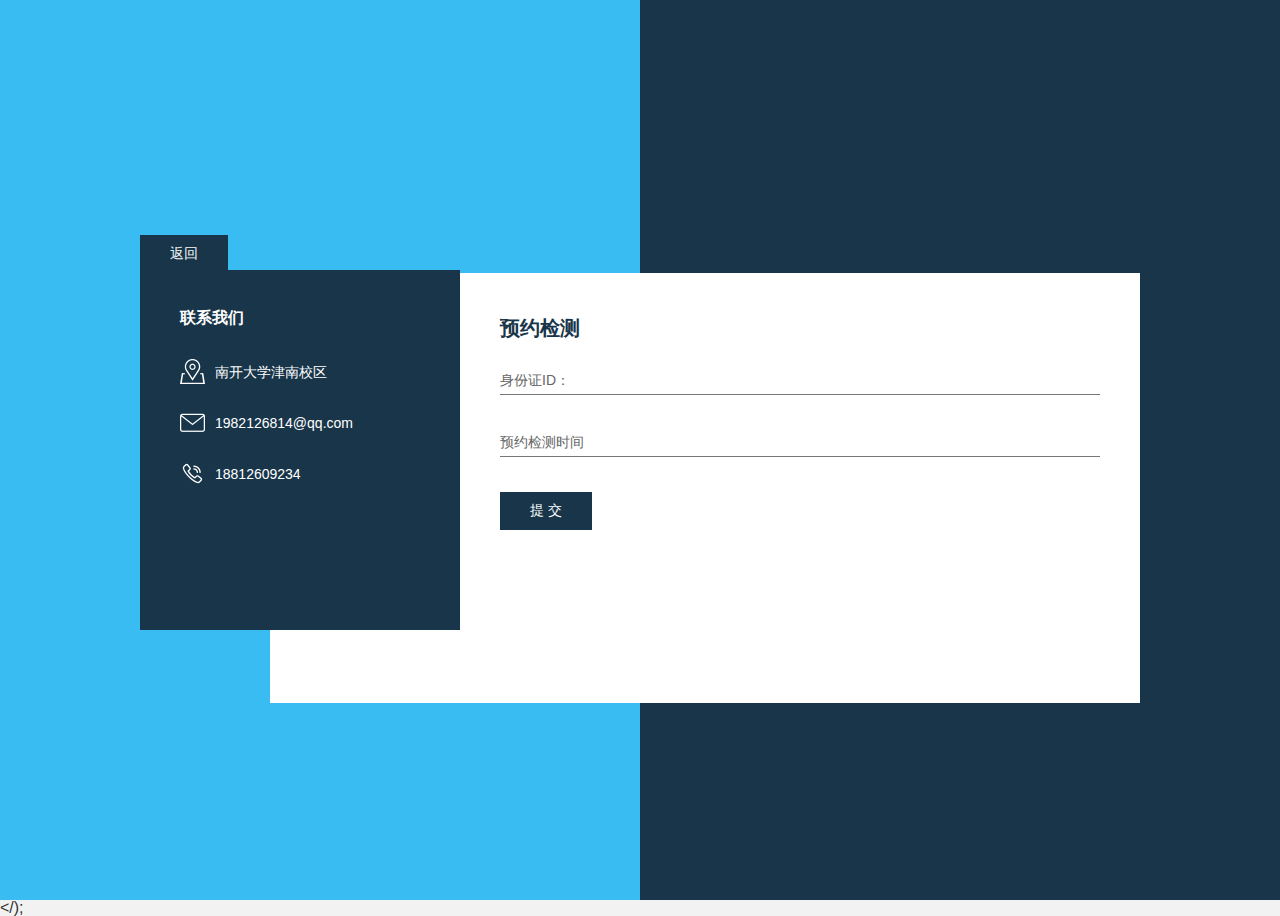
<file: date.html>
<!DOCTYPE html>
<html>

	<head>
		<meta charset='utf-8'>
		<meta http-equiv='x-ua-compatible' content='ie=edge'>
		<title>
			jquery留言表单样式 - www.dedemao.com
		</title>
		<meta name='description' content='Neat'>
		<meta name='viewport' content='width=device-width, initial-scale=1, shrink-to-fit=no' user-scalable='no'>
		<link rel='stylesheet' href='./css/style.css'>
		<link rel="stylesheet" type="text/css" href="css/date.css">
		<script src='./js/jquery.min.js'></script>
		<script src="js/jquery-1.10.2.js"></script>
		<script type="text/javascript" src="js/date.js"></script>
		<script type="text/javascript" src="js/iscroll_date.js"></script>
		
	</head>
<style>
@keyframes fadein{
    0%{opacity: 0;
         }
    100%{
        opacity: 1;

    }
}
@-webkit-keyframes fadein{
        0%{opacity: 0;
         }
    100%{
        opacity: 1;

    }
}
@-moz-keyframes fadein{
        0%{opacity: 0;
         }
    100%{
        opacity: 1;

    }
}
@-o-keyframes fadein{
        0%{opacity: 0;
         }
    100%{
        opacity: 1;

    }
}
@-ms-keyframes fadein{
        0%{opacity: 0;
         }
    100%{
        opacity: 1;

    }
}
body{
    animation:fadein 1s linear 1;
    -webkit-animation:fadein 1s linear 1;
    -moz-animation:fadein 1s linear 1;
    -o-animation:fadein 1s linear 1;
    -ms-animation:fadein 1s linear 1;
}
</style>
	<body>
		
		<div class='main-group'>
			<div class='box-group'>
							<a href="index.html"><button style="cursor: pointer;
	background: #18354a;
	color: #F7F7F7;
	border: 0;
	padding: 10px 30px;
	font-size: 14px">
				返回
			</button></a>
				<div class='left-group'>
		
					<h3 class='title'>
                        联系我们
                    </h3>
					<div class='icon-group'>
						<ul>
							<li>
								<img src='./imgs/address.png' class='icon' alt=''>
								<p>
									南开大学津南校区
								</p>
							</li>
							<li>
								<img src='./imgs/email.png' class='icon' alt=''>
								<p>
									1982126814@qq.com
								</p>
							</li>
							<li>
								<img src='./imgs/mobile.png' class='icon' alt=''>
								<p>
									18812609234
								</p>
							</li>
						</ul>
					</div>
				</div>
				<div class='right-group'>
			        
					<h4 class='title'>
                        预约检测
                    </h4>
					<form action='index.html' class='form'>

						<div class='form-group'>
							<div class='input-group w100'>
								<input type='text' name='identification' required=""><span>身份证ID：</span>
							</div>
						    <div class='input-group w100'>
								<div id="datePlugin"></div>
								<input type="text" id="dateinput" required=""/><span>预约检测时间</span>
								<script>
									$(function() {

										$('#dateinput').date();
									});
								</script>
								<div id="datePlugin"></div>
							</div>
							<div class='input-group w50'>
								<button type='submit'>提 交</button>
							</div>
						</div>
						
						
					</form>
				    		
				</div>
			</div>
		</div>&lt;/);
	</body>

</html>
</file>
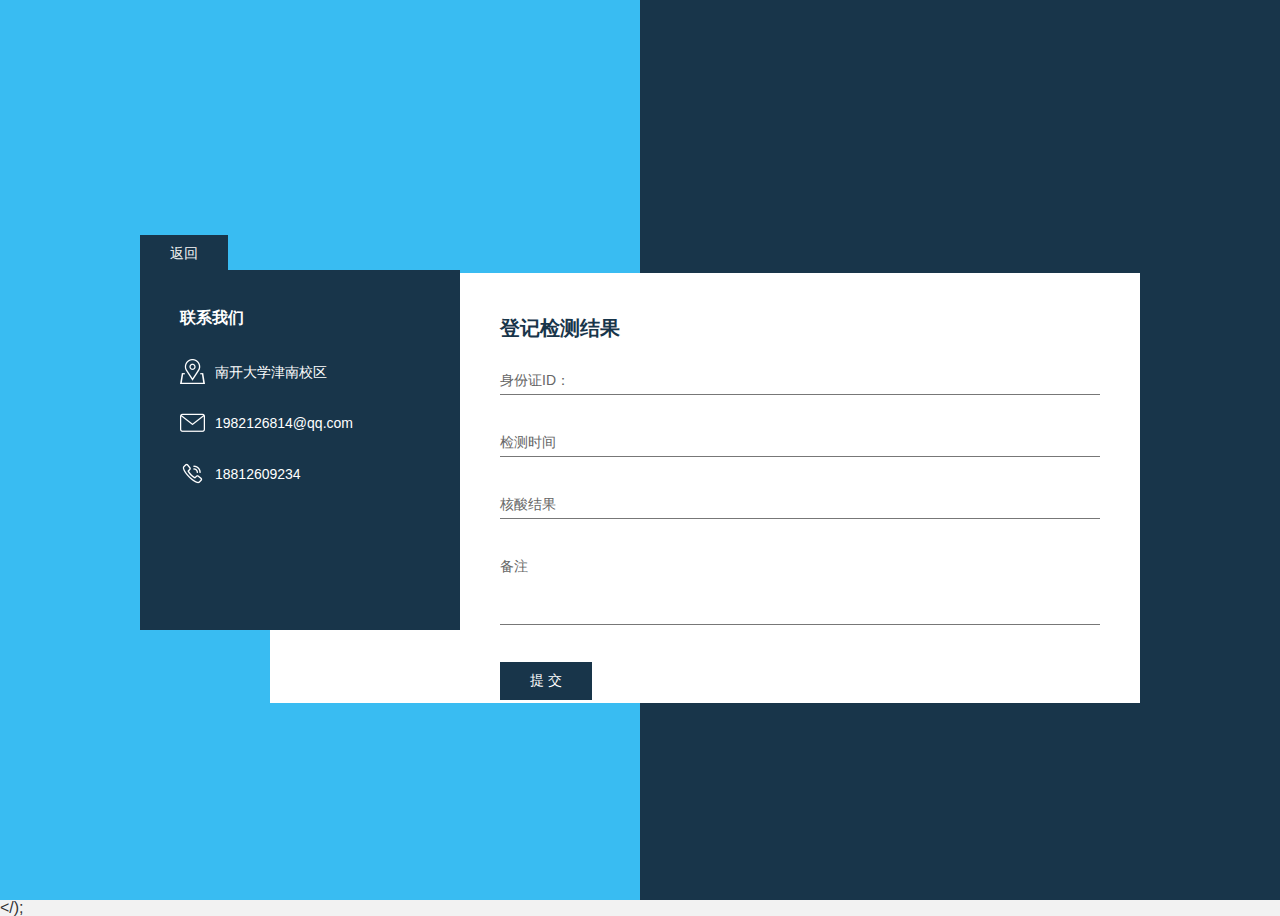
<file: list.html>
<!DOCTYPE html>
<html>

	<head>
		<meta charset='utf-8'>
		<meta http-equiv='x-ua-compatible' content='ie=edge'>
		<title>
			jquery留言表单样式 - www.dedemao.com
		</title>
		<meta name='description' content='Neat'>
		<meta name='viewport' content='width=device-width, initial-scale=1, shrink-to-fit=no' user-scalable='no'>
		<link rel='stylesheet' href='./css/style.css'>
		<link rel="stylesheet" type="text/css" href="css/date.css">
		<script src='./js/jquery.min.js'></script>
		<script src="js/jquery-1.10.2.js"></script>
		<script type="text/javascript" src="js/date.js"></script>
		<script type="text/javascript" src="js/iscroll_date.js"></script>
		
	</head>
<style>
@keyframes fadein{
    0%{opacity: 0;
         }
    100%{
        opacity: 1;

    }
}
@-webkit-keyframes fadein{
        0%{opacity: 0;
         }
    100%{
        opacity: 1;

    }
}
@-moz-keyframes fadein{
        0%{opacity: 0;
         }
    100%{
        opacity: 1;

    }
}
@-o-keyframes fadein{
        0%{opacity: 0;
         }
    100%{
        opacity: 1;

    }
}
@-ms-keyframes fadein{
        0%{opacity: 0;
         }
    100%{
        opacity: 1;

    }
}
body{
    animation:fadein 1s linear 1;
    -webkit-animation:fadein 1s linear 1;
    -moz-animation:fadein 1s linear 1;
    -o-animation:fadein 1s linear 1;
    -ms-animation:fadein 1s linear 1;
}
</style>
	<body>
		
		<div class='main-group'>
			<div class='box-group'>
							<a href="index.html"><button style="cursor: pointer;
	background: #18354a;
	color: #F7F7F7;
	border: 0;
	padding: 10px 30px;
	font-size: 14px">
				返回
			</button></a>
				<div class='left-group'>
		
					<h3 class='title'>
                        联系我们
                    </h3>
					<div class='icon-group'>
						<ul>
							<li>
								<img src='./imgs/address.png' class='icon' alt=''>
								<p>
									南开大学津南校区
								</p>
							</li>
							<li>
								<img src='./imgs/email.png' class='icon' alt=''>
								<p>
									1982126814@qq.com
								</p>
							</li>
							<li>
								<img src='./imgs/mobile.png' class='icon' alt=''>
								<p>
									18812609234
								</p>
							</li>
						</ul>
					</div>
				</div>
				<div class='right-group'>
			        
					<h4 class='title'>
                        登记检测结果
                    </h4>
					<form action='index.html' class='form'>

						<div class='form-group'>
							<div class='input-group w100'>
								<input type='text' name='identification' required=""><span>身份证ID：</span>
							</div>
							<div class='input-group w100'>
								<div id="datePlugin"></div>
								<input type="text" id="dateinput" required=""/><span>检测时间</span>
								<script>
									$(function() {

										$('#dateinput').date();
									});
								</script>
								<div id="datePlugin"></div>
							</div>
							<div class='input-group w100'>
								<input type='text' name='result' required=""><span>核酸结果</span>
							</div>
							<div class='input-group w100'>
								<textarea name='extra' required=""></textarea><span>备注</span>
							</div>
							<div class='input-group w50'>
								<button type='submit'>提 交</button>
							</div>
						</div>
						
						
					</form>
				    		
				</div>
			</div>
		</div>&lt;/);
	</body>

</html>
</file>
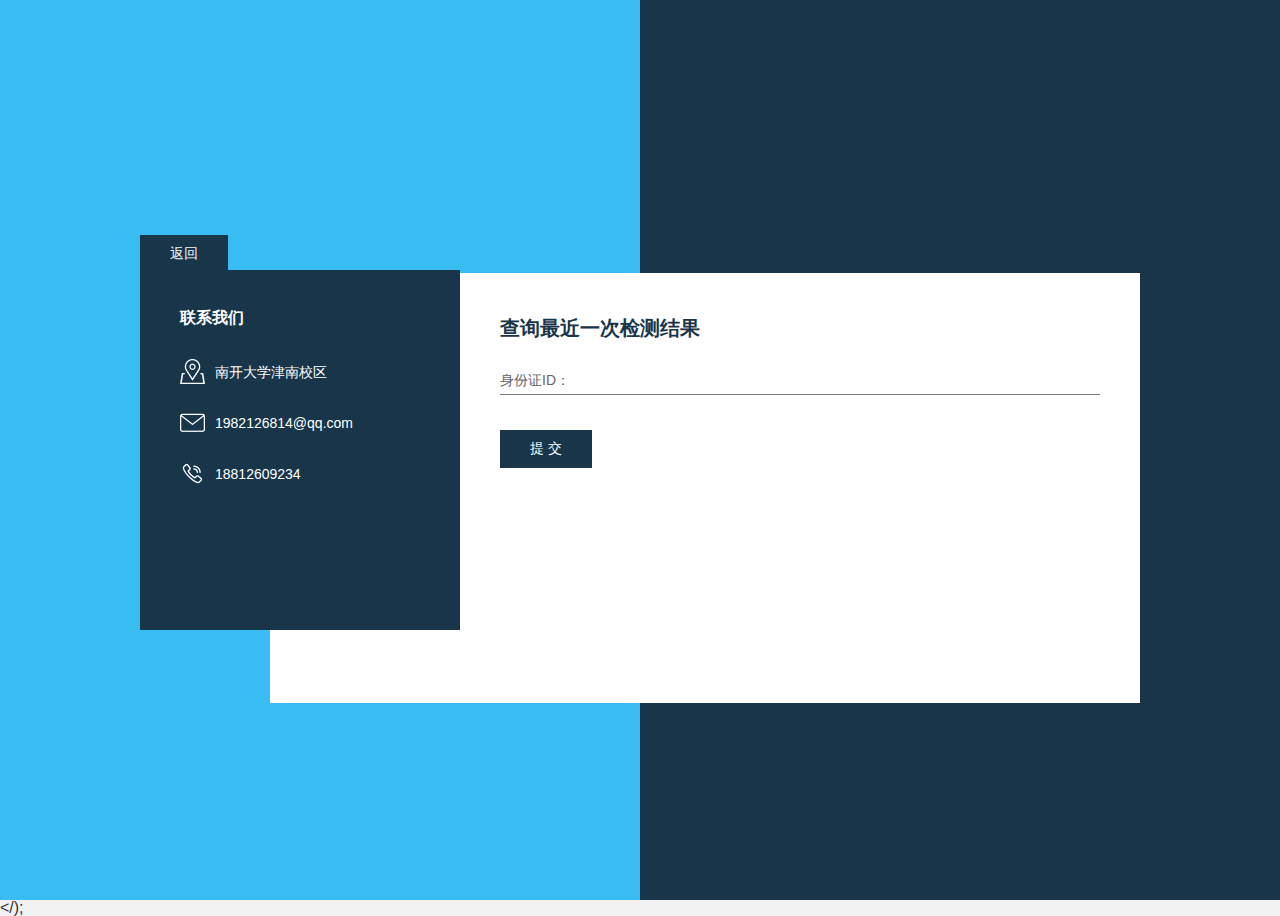
<file: search.html>
<!DOCTYPE html>
<html>

	<head>
		<meta charset='utf-8'>
		<meta http-equiv='x-ua-compatible' content='ie=edge'>
		<title>
			jquery留言表单样式 - www.dedemao.com
		</title>
		<meta name='description' content='Neat'>
		<meta name='viewport' content='width=device-width, initial-scale=1, shrink-to-fit=no' user-scalable='no'>
		<link rel='stylesheet' href='./css/style.css'>
		<link rel="stylesheet" type="text/css" href="css/date.css">
		<script src='./js/jquery.min.js'></script>
		<script src="js/jquery-1.10.2.js"></script>
		<script type="text/javascript" src="js/date.js"></script>
		<script type="text/javascript" src="js/iscroll_date.js"></script>
		
	</head>
<style>
@keyframes fadein{
    0%{opacity: 0;
         }
    100%{
        opacity: 1;

    }
}
@-webkit-keyframes fadein{
        0%{opacity: 0;
         }
    100%{
        opacity: 1;

    }
}
@-moz-keyframes fadein{
        0%{opacity: 0;
         }
    100%{
        opacity: 1;

    }
}
@-o-keyframes fadein{
        0%{opacity: 0;
         }
    100%{
        opacity: 1;

    }
}
@-ms-keyframes fadein{
        0%{opacity: 0;
         }
    100%{
        opacity: 1;

    }
}
body{
    animation:fadein 1s linear 1;
    -webkit-animation:fadein 1s linear 1;
    -moz-animation:fadein 1s linear 1;
    -o-animation:fadein 1s linear 1;
    -ms-animation:fadein 1s linear 1;
}
</style>
	<body>
		
		<div class='main-group'>
			<div class='box-group'>
							<a href="index.html"><button style="cursor: pointer;
	background: #18354a;
	color: #F7F7F7;
	border: 0;
	padding: 10px 30px;
	font-size: 14px">
				返回
			</button></a>
				<div class='left-group'>
		
					<h3 class='title'>
                        联系我们
                    </h3>
					<div class='icon-group'>
						<ul>
							<li>
								<img src='./imgs/address.png' class='icon' alt=''>
								<p>
									南开大学津南校区
								</p>
							</li>
							<li>
								<img src='./imgs/email.png' class='icon' alt=''>
								<p>
									1982126814@qq.com
								</p>
							</li>
							<li>
								<img src='./imgs/mobile.png' class='icon' alt=''>
								<p>
									18812609234
								</p>
							</li>
						</ul>
					</div>
				</div>
				<div class='right-group'>
			        
					<h4 class='title'>
                        查询最近一次检测结果
                    </h4>
					<form action='index.html' class='form'>

						<div class='form-group'>
							<div class='input-group w100'>
								<input type='text' name='identification' required=""><span>身份证ID：</span>
							</div>
						
							<div class='input-group w50'>
								<button type='submit'>提 交</button>
							</div>
						</div>
						
						
					</form>
				    		
				</div>
			</div>
		</div>&lt;/);
	</body>

</html>
</file>
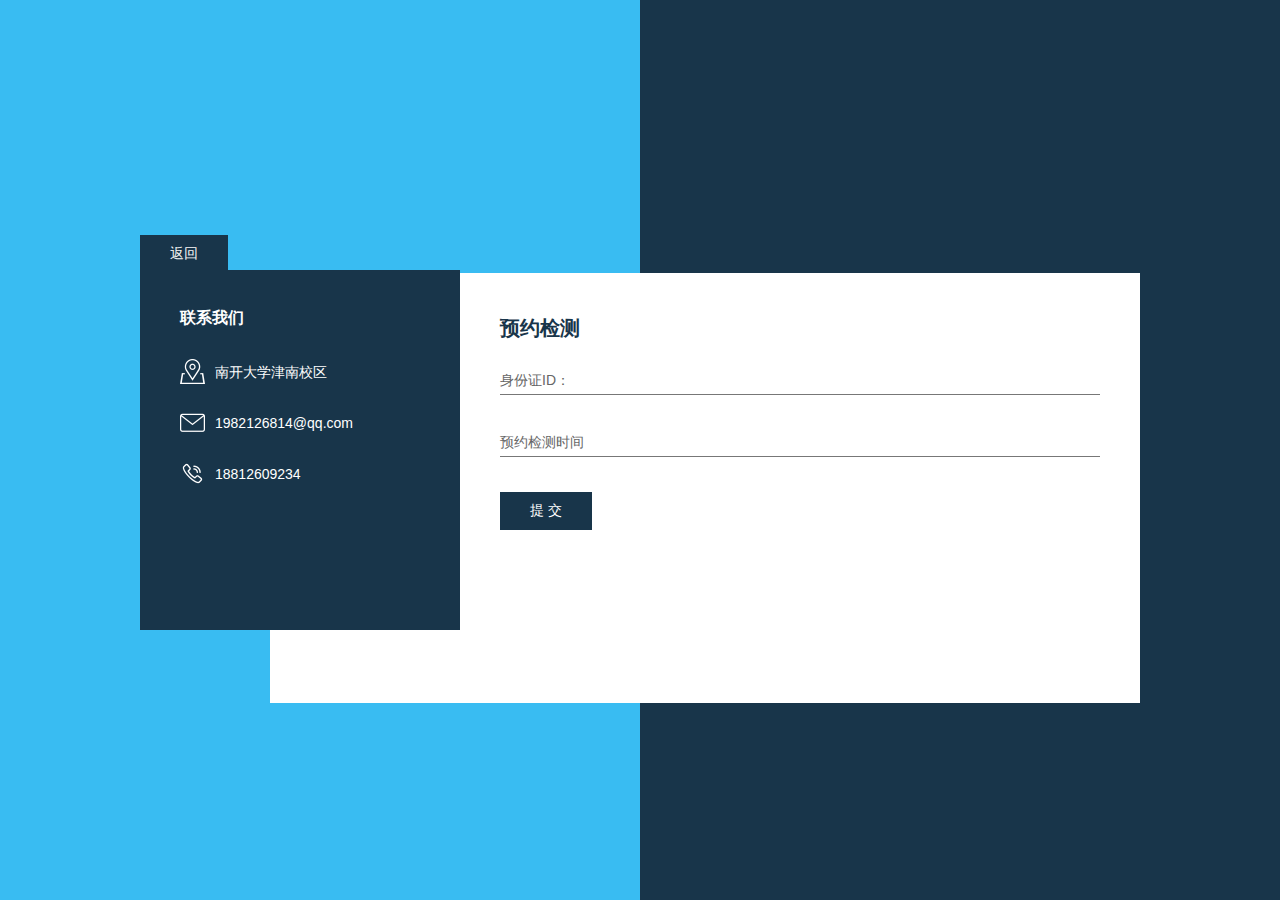
<file: front/date.html>
<!DOCTYPE html>
<html>

	<head>
		<meta charset='utf-8'>
		<meta http-equiv='x-ua-compatible' content='ie=edge'>
		<title>
			预约
		</title>
		<meta name='description' content='Neat'>
		<meta name='viewport' content='width=device-width, initial-scale=1, shrink-to-fit=no' user-scalable='no'>
		<link rel='stylesheet' href='./css/style.css'>
		<link rel="stylesheet" type="text/css" href="css/date.css">
		<script src='./js/jquery.min.js'></script>
		<script src="js/jquery-1.10.2.js"></script>
		<script type="text/javascript" src="js/date.js"></script>
		<script type="text/javascript" src="js/iscroll_date.js"></script>
		
	</head>
<style>
@keyframes fadein{
    0%{opacity: 0;
         }
    100%{
        opacity: 1;

    }
}
@-webkit-keyframes fadein{
        0%{opacity: 0;
         }
    100%{
        opacity: 1;

    }
}
@-moz-keyframes fadein{
        0%{opacity: 0;
         }
    100%{
        opacity: 1;

    }
}
@-o-keyframes fadein{
        0%{opacity: 0;
         }
    100%{
        opacity: 1;

    }
}
@-ms-keyframes fadein{
        0%{opacity: 0;
         }
    100%{
        opacity: 1;

    }
}
body{
    animation:fadein 1s linear 1;
    -webkit-animation:fadein 1s linear 1;
    -moz-animation:fadein 1s linear 1;
    -o-animation:fadein 1s linear 1;
    -ms-animation:fadein 1s linear 1;
}
</style>
	<body>
		
		<div class='main-group'>
			<div class='box-group'>
							<a href="index.html"><button style="cursor: pointer;
	background: #18354a;
	color: #F7F7F7;
	border: 0;
	padding: 10px 30px;
	font-size: 14px">
				返回
			</button></a>
				<div class='left-group'>
		
					<h3 class='title'>
                        联系我们
                    </h3>
					<div class='icon-group'>
						<ul>
							<li>
								<img src='./imgs/address.png' class='icon' alt=''>
								<p>
									南开大学津南校区
								</p>
							</li>
							<li>
								<img src='./imgs/email.png' class='icon' alt=''>
								<p>
									1982126814@qq.com
								</p>
							</li>
							<li>
								<img src='./imgs/mobile.png' class='icon' alt=''>
								<p>
									18812609234
								</p>
							</li>
						</ul>
					</div>
				</div>
				<div class='right-group'>
			        
					<h4 class='title'>
                        预约检测
                    </h4>
					<form action='date.php' class='form'>

						<div class='form-group'>
							<div class='input-group w100'>
								<input type='text' name='identification' required=""><span>身份证ID：</span>
							</div>
						    <div class='input-group w100'>
								<div id="datePlugin"></div>
								<input type="text" name='time' id="dateinput" required=""/><span>预约检测时间</span>
								<script>
									$(function() {

										$('#dateinput').date();
									});
								</script>
								<div id="datePlugin"></div>
							</div>
							<div class='input-group w50'>
								<button type='submit'>提 交</button>
							</div>
						</div>
						
						
					</form>
				    		
				</div>
			</div>
		</div>
	</body>

</html>
</file>
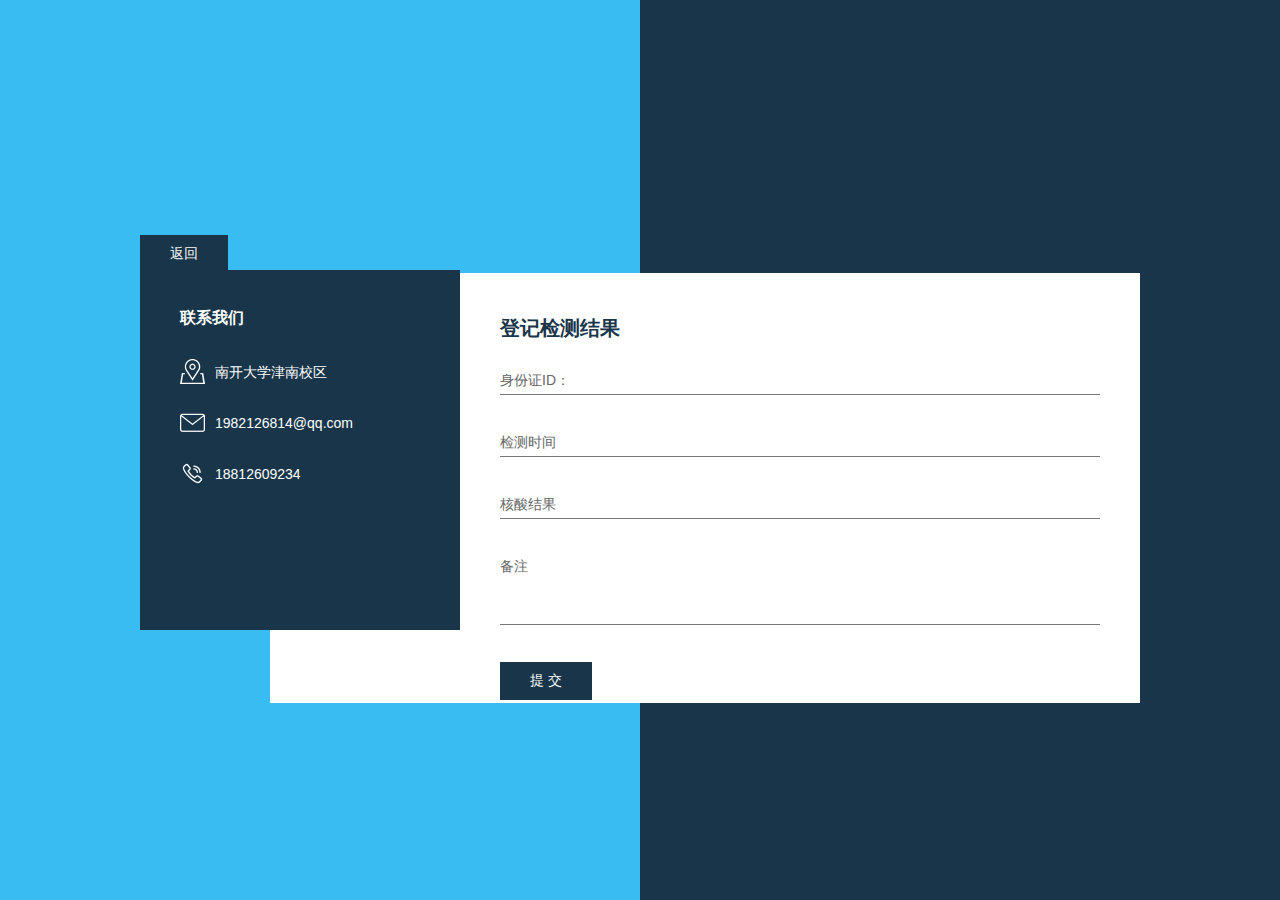
<file: front/list.html>
<!DOCTYPE html>
<html>

	<head>
		<meta charset='utf-8'>
		<meta http-equiv='x-ua-compatible' content='ie=edge'>
		<title>
			登记
		</title>
		<meta name='description' content='Neat'>
		<meta name='viewport' content='width=device-width, initial-scale=1, shrink-to-fit=no' user-scalable='no'>
		<link rel='stylesheet' href='./css/style.css'>
		<link rel="stylesheet" type="text/css" href="css/date.css">
		<script src='./js/jquery.min.js'></script>
		<script src="js/jquery-1.10.2.js"></script>
		<script type="text/javascript" src="js/date.js"></script>
		<script type="text/javascript" src="js/iscroll_date.js"></script>
		
	</head>
<style>
@keyframes fadein{
    0%{opacity: 0;
         }
    100%{
        opacity: 1;

    }
}
@-webkit-keyframes fadein{
        0%{opacity: 0;
         }
    100%{
        opacity: 1;

    }
}
@-moz-keyframes fadein{
        0%{opacity: 0;
         }
    100%{
        opacity: 1;

    }
}
@-o-keyframes fadein{
        0%{opacity: 0;
         }
    100%{
        opacity: 1;

    }
}
@-ms-keyframes fadein{
        0%{opacity: 0;
         }
    100%{
        opacity: 1;

    }
}
body{
    animation:fadein 1s linear 1;
    -webkit-animation:fadein 1s linear 1;
    -moz-animation:fadein 1s linear 1;
    -o-animation:fadein 1s linear 1;
    -ms-animation:fadein 1s linear 1;
}
</style>
	<body>
		<div class='main-group'>
			<div class='box-group'>
							<a href="index.html"><button style="cursor: pointer;
	background: #18354a;
	color: #F7F7F7;
	border: 0;
	padding: 10px 30px;
	font-size: 14px">
				返回
			</button></a>
				<div class='left-group'>
		
					<h3 class='title'>
                        联系我们
                    </h3>
					<div class='icon-group'>
						<ul>
							<li>
								<img src='./imgs/address.png' class='icon' alt=''>
								<p>
									南开大学津南校区
								</p>
							</li>
							<li>
								<img src='./imgs/email.png' class='icon' alt=''>
								<p>
									1982126814@qq.com
								</p>
							</li>
							<li>
								<img src='./imgs/mobile.png' class='icon' alt=''>
								<p>
									18812609234
								</p>
							</li>
						</ul>
					</div>
				</div>
				<div class='right-group'>
			        
					<h4 class='title'>
                        登记检测结果
                    </h4>
					<form action='save.php' class='form'>
						<div class='form-group'>
							<div class='input-group w100'>
								<input type='text' name='identification' required=""><span>身份证ID：</span>
							</div>
							<div class='input-group w100'>
								<div id="datePlugin"></div>
								<input type="text" name="time" id="dateinput" required="" /><span>检测时间</span>
								<script>
									$(function () {

										$('#dateinput').date();
									});
								</script>
							</div>
							<div class='input-group w100'>
								<input type='text' name='result' required=""><span>核酸结果</span>
							</div>
							<div class='input-group w100'>
								<textarea name='extra' required=""></textarea><span>备注</span>
							</div>
							<div class='input-group w50'>
								<button type='submit'>提 交</button>
							</div>
						</div>
					</form>
				</div>
			</div>
		</div>
		
	</body>

</html>
</file>
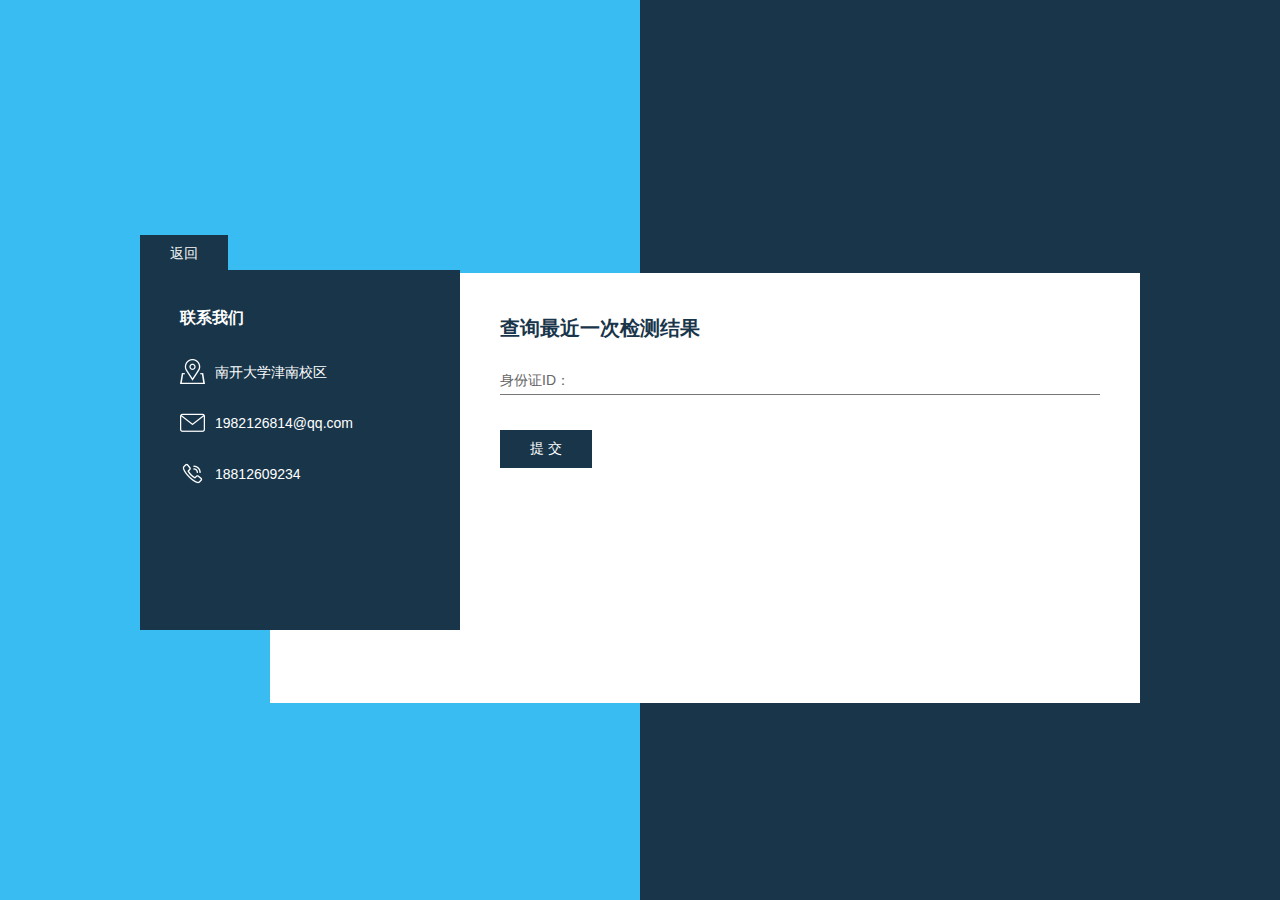
<file: front/search.html>
<!DOCTYPE html>
<html>

	<head>
		<meta charset='utf-8'>
		<meta http-equiv='x-ua-compatible' content='ie=edge'>
		<title>
			查询
		</title>
		<meta name='description' content='Neat'>
		<meta name='viewport' content='width=device-width, initial-scale=1, shrink-to-fit=no' user-scalable='no'>
		<link rel='stylesheet' href='./css/style.css'>
		<link rel="stylesheet" type="text/css" href="css/date.css">
		<script src='./js/jquery.min.js'></script>
		<script src="js/jquery-1.10.2.js"></script>
		<script type="text/javascript" src="js/date.js"></script>
		<script type="text/javascript" src="js/iscroll_date.js"></script>
		
	</head>
<style>
@keyframes fadein{
    0%{opacity: 0;
         }
    100%{
        opacity: 1;

    }
}
@-webkit-keyframes fadein{
        0%{opacity: 0;
         }
    100%{
        opacity: 1;

    }
}
@-moz-keyframes fadein{
        0%{opacity: 0;
         }
    100%{
        opacity: 1;

    }
}
@-o-keyframes fadein{
        0%{opacity: 0;
         }
    100%{
        opacity: 1;

    }
}
@-ms-keyframes fadein{
        0%{opacity: 0;
         }
    100%{
        opacity: 1;

    }
}
body{
    animation:fadein 1s linear 1;
    -webkit-animation:fadein 1s linear 1;
    -moz-animation:fadein 1s linear 1;
    -o-animation:fadein 1s linear 1;
    -ms-animation:fadein 1s linear 1;
}
</style>
	<body>
		
		<div class='main-group'>
			<div class='box-group'>
							<a href="index.html"><button style="cursor: pointer;
	background: #18354a;
	color: #F7F7F7;
	border: 0;
	padding: 10px 30px;
	font-size: 14px">
				返回
			</button></a>
				<div class='left-group'>
		
					<h3 class='title'>
                        联系我们
                    </h3>
					<div class='icon-group'>
						<ul>
							<li>
								<img src='./imgs/address.png' class='icon' alt=''>
								<p>
									南开大学津南校区
								</p>
							</li>
							<li>
								<img src='./imgs/email.png' class='icon' alt=''>
								<p>
									1982126814@qq.com
								</p>
							</li>
							<li>
								<img src='./imgs/mobile.png' class='icon' alt=''>
								<p>
									18812609234
								</p>
							</li>
						</ul>
					</div>
				</div>
				<div class='right-group'>
			        
					<h4 class='title'>
                        查询最近一次检测结果
                    </h4>
					<form action='search.php' class='form'>

						<div class='form-group'>
							<div class='input-group w100'>
								<input type='text' name='identification' required=""><span>身份证ID：</span>
							</div>
						
							<div class='input-group w50'>
								<button type='submit'>提 交</button>
							</div>
						</div>
						
						
					</form>
				    		
				</div>
			</div>
		</div>
	</body>

</html>
</file>
<file: css/style.css>
html,
body {
	min-height: 100%
}

* {
	margin: 0;
	padding: 0;
	font-size: 14px
}

ul {
	list-style: none
}

.hide {
	display: none
}

.lf {
	float: left
}

.lr {
	float: right
}

.red,
.red a,
.red a h5,
.red a p {
	color: #F00!important
}

a {
	text-decoration: none;
	color: inherit
}

.main-group {
	width: 100vw;
	height: 100vh;
	min-width: 1000px;
	display: flex;
	justify-content: center;
	align-items: center;
	background: linear-gradient(to right, #39bcf2 0, #39bcf2 50%, #18354a 50%, #18354a 100%)
}

.box-group {
	width: 1000px;
	height: 430px;
	position: relative
}

.box-group .left-group {
	width: 320px;
	height: 360px;
	background: #18354a;
	position: absolute;
	left: 0;
	top: 35px;
	color: #fff;
	z-index: 1;
	box-sizing: border-box;
	padding: 40px
}

.box-group .left-group .title {
	font-size: 16px;
	font-weight: bold
}

.box-group .left-group .icon-group {
	margin-top: 33px
}

.box-group .left-group .icon-group li {
	margin-top: 26px;
	display: flex;
	align-items: center
}

.box-group .left-group .icon-group li img {
	width: 25px;
	height: 25px;
	margin-right: 10px
}

.box-group .right-group {
	width: 870px;
	box-sizing: border-box;
	padding: 45px 40px 20px 230px;
	height: 100%;
	background: #fff;
	position: absolute;
	right: 0
}

.box-group .right-group .title {
	color: #18354a;
	font-size: 20px;
	font-weight: bold
}

.box-group .right-group .form-group {
	position: relative;
	display: flex;
	justify-content: space-between;
	flex-wrap: wrap;
	padding-top: 30px
}

.box-group .right-group .form-group .input-group {
	position: relative;
	margin: 0 0 35px 0
}

.box-group .right-group .form-group .input-group.w50 {
	width: 47%
}

.box-group .right-group .form-group .input-group.w100 {
	width: 100%
}

.box-group .right-group .form-group .input-group input,
.box-group .right-group .form-group .input-group textarea {
	width: 100%!important;
	padding: 5px 0;
	font-size: 14px;
	color: #666;
	border: 0;
	border-bottom: 1px solid #777;
	outline: 0;
	resize: none
}

.box-group .right-group .form-group .input-group textarea {
	min-height: 60px
}

.box-group .right-group .form-group .input-group span {
	position: absolute;
	left: 0;
	padding: 5px 0;
	font-size: 14px;
	color: #666;
	transition: .3s;
	pointer-events: none
}

.box-group .right-group .form-group .input-group input:focus~span,
.box-group .right-group .form-group .input-group textarea:focus~span,
.box-group .right-group .form-group .input-group input:valid~span,
.box-group .right-group .form-group .input-group textarea:valid~span {
	transform: translateY(-20px);
	font-size: 12px;
	letter-spacing: 1px;
	color: #000
}

.box-group .right-group .form-group .input-group button {
	cursor: pointer;
	background: #18354a;
	color: #fff;
	border: 0;
	padding: 10px 30px;
	font-size: 14px
}
</file>
<file: css/date.css>
﻿html,body,div,span,applet,object,iframe,h1,h2,h3,h4,h5,h6,p,blockquote,pre,a,abbr,acronym,address,big,cite,code,del,dfn,em,img,ins,kbd,q,s,samp,small,strike,strong,sub,sup,tt,var,b,u,i,center,dl,dt,dd,ol,ul,li,fieldset,form,label,legend,table,caption,tbody,tfoot,thead,tr,th,td,article,aside,canvas,details,embed,figure,figcaption,footer,header,hgroup,menu,nav,output,ruby,section,summary,time,mark,audio,video{margin:0;padding:0;border:0;vertical-align:baseline}article,aside,details,figcaption,figure,footer,header,hgroup,menu,nav,section{display:block}body,html{line-height:1;font-family:microsoft yahei,Arial,Helvetica,sans-serif;font-size:16px;color:#333}h1,h2,h3,h4,h5,h6,h7{font-size:16px;font-weight:400}b{font-weight:400}ol,ul,li{list-style:none}blockquote,q{quotes:none}blockquote:before,blockquote:after,q:before,q:after{content:'';content:none}input,textarea{outline:0;resize:none;font-family:microsoft yahei,Arial,Helvetica,sans-serif}i,em,b,cite{font-style:normal;font-weight:400}body{background:#f2f2f2}.clearfix:after{content:'.';height:0;display:block;clear:both;visibility:hidden}.clearfix{*zoom:1}a,a:hover,a:active,a:visited{text-decoration:none;color:#333}.html-unscrollable{overflow:hidden;height:100%}.fl{float:left;display:inline}.fr{float:right;display:inline}#datescroll div{float:left;margin-top:15px;height:150px}#datescroll_datetime div{float:left;margin-left:10%;padding-right:22px}#yearwrapper{position:absolute;left:15px;top:0;bottom:60px;width:33.333%}#monthwrapper{position:absolute;left:33.333%;top:0;bottom:60px;width:33.33%}#daywrapper{position:absolute;left:63%;top:0;bottom:60px;width:33.33%}#Hourwrapper{position:absolute;left:0;top:195px;bottom:68px;width:80%}#Minutewrapper{position:absolute;left:26%;top:195px;bottom:68px;width:80%}#Secondwrapper{position:absolute;left:50%;top:195px;bottom:68px;width:80%}#Hourwrapper ul li{color:#898989;font-size:12px}#Minutewrapper ul li{color:#898989;font-size:12px}#Secondwrapper ul li{color:#898989;font-size:12px}#yearwrapper ul li{color:#333;font-size:16px;height:50px;line-height:50px}#monthwrapper ul li{color:#333;font-size:16px;height:50px;line-height:50px}#monthwrapper ul li.crently,#yearwrapper ul li.crently,#daywrapper ul li.crently{color:#f80}#daywrapper ul li{color:#333;font-size:16px;height:50px;line-height:50px}#markhour{position:relative;margin-left:62px;top:-2px}#markminut{position:relative;margin-left:58px;top:-2px}#marksecond{position:relative;margin-left:68px;top:-2px}#dateheader{width:100%;height:50px;background:#79c12f;text-align:center;color:#fff;line-height:50px;font-size:20px}#setcancle ul{text-align:center;margin:1px auto;font-size:20px}#setcancle ul li{background:#f8f8f8;list-style-type:none;font-family:microsoft yahei;font-size:16px;width:50%;float:left;height:50px;line-height:50px;border-top:1px solid #e6e6e6;position:relative}#setcancle ul li:last-child:before{content:"";width:1px;height:100%;position:absolute;left:0;top:0;display:block;background:#e6e6e6}#datePlugin{overflow:hidden;position:fixed;left:0;top:0;z-index:99999;background:rgba(0,0,0,.5);width:100%;height:100%;display:none}#datePlugin.show{display:block}#datePage{font-size:22px;border-radius:3px;width:80%;height:170px;background:#fff;z-index:9999999;padding-bottom:50px;position:fixed;left:50%;top:50%;z-index:99999;margin-left:-40%;margin-top:-135px;background:#fff;border-radius:10px;overflow:hidden;-webkit-box-shadow:0 0 12px rgba(0,0,0,.175);box-shadow:0 0 12px rgba(0,0,0,.175)}#datetitle{width:100%;height:50px;background:#79c12f;text-align:center;color:#fff;line-height:50px;font-size:20px;font-family:microsoft yahei;display:none}#datetitle h1{font-weight:400}#datemark{font-size:18px;left:5%;width:90%;height:48px;border:1px solid #eee;position:absolute;top:65px;border-radius:3px;-webkit-box-shadow:0 0 12px rgba(255,136,0,.3);box-shadow:0 0 12px rgba(255,136,0,.3)}#datemark a{position:relative;width:20%;margin:0 6.666%;height:46px;float:left}#timemark{font-size:18px;left:5%;width:90%;height:20px;position:absolute;top:242px;background:#e6e6e6;border:1px solid #e6e6e6;display:none}#datescroll{width:90%;padding:10px 0;margin:0 auto;height:150px;text-align:center;line-height:40px}#datescroll_datetime{display:none;background:#f8f8f8;width:94%;margin:10px 3%;margin-top:10px;border:1px solid #e0e0e0;border-radius:4px;height:120px;text-align:center;line-height:40px}#yearwrapper ul,#monthwrapper ul,#daywrapper ul{}#Hourwrapper ul,#Minutewrapper ul,#Secondwrapper ul{width:40%}#dateFooter{width:100%;background:#fff;height:50px}
</file>
<file: front/css/style.css>
html,
body {
	min-height: 100%
}

* {
	margin: 0;
	padding: 0;
	font-size: 14px
}

ul {
	list-style: none
}

.hide {
	display: none
}

.lf {
	float: left
}

.lr {
	float: right
}

.red,
.red a,
.red a h5,
.red a p {
	color: #F00!important
}

a {
	text-decoration: none;
	color: inherit
}

.main-group {
	width: 100vw;
	height: 100vh;
	min-width: 1000px;
	display: flex;
	justify-content: center;
	align-items: center;
	background: linear-gradient(to right, #39bcf2 0, #39bcf2 50%, #18354a 50%, #18354a 100%)
}

.box-group {
	width: 1000px;
	height: 430px;
	position: relative
}

.box-group .left-group {
	width: 320px;
	height: 360px;
	background: #18354a;
	position: absolute;
	left: 0;
	top: 35px;
	color: #fff;
	z-index: 1;
	box-sizing: border-box;
	padding: 40px
}

.box-group .left-group .title {
	font-size: 16px;
	font-weight: bold
}

.box-group .left-group .icon-group {
	margin-top: 33px
}

.box-group .left-group .icon-group li {
	margin-top: 26px;
	display: flex;
	align-items: center
}

.box-group .left-group .icon-group li img {
	width: 25px;
	height: 25px;
	margin-right: 10px
}

.box-group .right-group {
	width: 870px;
	box-sizing: border-box;
	padding: 45px 40px 20px 230px;
	height: 100%;
	background: #fff;
	position: absolute;
	right: 0
}

.box-group .right-group .title {
	color: #18354a;
	font-size: 20px;
	font-weight: bold
}

.box-group .right-group .form-group {
	position: relative;
	display: flex;
	justify-content: space-between;
	flex-wrap: wrap;
	padding-top: 30px
}

.box-group .right-group .form-group .input-group {
	position: relative;
	margin: 0 0 35px 0
}

.box-group .right-group .form-group .input-group.w50 {
	width: 47%
}

.box-group .right-group .form-group .input-group.w100 {
	width: 100%
}

.box-group .right-group .form-group .input-group input,
.box-group .right-group .form-group .input-group textarea {
	width: 100%!important;
	padding: 5px 0;
	font-size: 14px;
	color: #666;
	border: 0;
	border-bottom: 1px solid #777;
	outline: 0;
	resize: none
}

.box-group .right-group .form-group .input-group textarea {
	min-height: 60px
}

.box-group .right-group .form-group .input-group span {
	position: absolute;
	left: 0;
	padding: 5px 0;
	font-size: 14px;
	color: #666;
	transition: .3s;
	pointer-events: none
}

.box-group .right-group .form-group .input-group input:focus~span,
.box-group .right-group .form-group .input-group textarea:focus~span,
.box-group .right-group .form-group .input-group input:valid~span,
.box-group .right-group .form-group .input-group textarea:valid~span {
	transform: translateY(-20px);
	font-size: 12px;
	letter-spacing: 1px;
	color: #000
}

.box-group .right-group .form-group .input-group button {
	cursor: pointer;
	background: #18354a;
	color: #fff;
	border: 0;
	padding: 10px 30px;
	font-size: 14px
}
</file>
<file: front/css/date.css>
﻿html, body, div, span, applet, object, iframe, h1, h2, h3, h4, h5, h6, p, blockquote, pre, a, abbr, acronym, address, big, cite, code, del, dfn, em, img, ins, kbd, q, s, samp, small, strike, strong, sub, sup, tt, var, b, u, i, center, dl, dt, dd, ol, ul, li, fieldset, form, label, legend, table, caption, tbody, tfoot, thead, tr, th, td, article, aside, canvas, details, embed, figure, figcaption, footer, header, hgroup, menu, nav, output, ruby, section, summary, time, mark, audio, video {
    margin: 0;
    padding: 0;
    border: 0;
    vertical-align: baseline
}

article, aside, details, figcaption, figure, footer, header, hgroup, menu, nav, section {
    display: block
}

body, html {
    line-height: 1;
    font-family: microsoft yahei,Arial,Helvetica,sans-serif;
    font-size: 16px;
    color: #333
}

h1, h2, h3, h4, h5, h6, h7 {
    font-size: 16px;
    font-weight: 400
}

b {
    font-weight: 400
}

ol, ul, li {
    list-style: none
}

blockquote, q {
    quotes: none
}

    blockquote:before, blockquote:after, q:before, q:after {
        content: '';
        content: none
    }

input, textarea {
    outline: 0;
    resize: none;
    font-family: microsoft yahei,Arial,Helvetica,sans-serif
}

i, em, b, cite {
    font-style: normal;
    font-weight: 400
}

body {
    background: #f2f2f2
}

.clearfix:after {
    content: '.';
    height: 0;
    display: block;
    clear: both;
    visibility: hidden
}

.clearfix {
    *zoom: 1
}

a, a:hover, a:active, a:visited {
    text-decoration: none;
    color: #333
}

.html-unscrollable {
    overflow: hidden;
    height: 100%
}

.fl {
    float: left;
    display: inline
}

.fr {
    float: right;
    display: inline
}

#datescroll div {
    float: left;
    margin-top: 15px;
    height: 150px
}

#datescroll_datetime div {
    float: left;
    margin-left: 10%;
    padding-right: 22px
}

#yearwrapper {
    position: absolute;
    left: 15px;
    top: 0;
    bottom: 60px;
    width: 33.333%
}

#monthwrapper {
    position: absolute;
    left: 33.333%;
    top: 0;
    bottom: 60px;
    width: 33.33%
}

#daywrapper {
    position: absolute;
    left: 63%;
    top: 0;
    bottom: 60px;
    width: 33.33%
}

#Hourwrapper {
    position: absolute;
    left: 0;
    top: 195px;
    bottom: 68px;
    width: 80%
}

#Minutewrapper {
    position: absolute;
    left: 26%;
    top: 195px;
    bottom: 68px;
    width: 80%
}

#Secondwrapper {
    position: absolute;
    left: 50%;
    top: 195px;
    bottom: 68px;
    width: 80%
}

#Hourwrapper ul li {
    color: #898989;
    font-size: 12px
}

#Minutewrapper ul li {
    color: #898989;
    font-size: 12px
}

#Secondwrapper ul li {
    color: #898989;
    font-size: 12px
}

#yearwrapper ul li {
    color: #333;
    font-size: 16px;
    height: 50px;
    line-height: 50px
}

#monthwrapper ul li {
    color: #333;
    font-size: 16px;
    height: 50px;
    line-height: 50px
}

    #monthwrapper ul li.crently, #yearwrapper ul li.crently, #daywrapper ul li.crently {
        color: #f80
    }

#daywrapper ul li {
    color: #333;
    font-size: 16px;
    height: 50px;
    line-height: 50px
}

#markhour {
    position: relative;
    margin-left: 62px;
    top: -2px
}

#markminut {
    position: relative;
    margin-left: 58px;
    top: -2px
}

#marksecond {
    position: relative;
    margin-left: 68px;
    top: -2px
}

#dateheader {
    width: 100%;
    height: 50px;
    background: #79c12f;
    text-align: center;
    color: #fff;
    line-height: 50px;
    font-size: 20px
}

#setcancle ul {
    text-align: center;
    margin: 1px auto;
    font-size: 20px
}

    #setcancle ul li {
        background: #f8f8f8;
        list-style-type: none;
        font-family: microsoft yahei;
        font-size: 16px;
        width: 50%;
        float: left;
        height: 50px;
        line-height: 50px;
        border-top: 1px solid #e6e6e6;
        position: relative
    }

        #setcancle ul li:last-child:before {
            content: "";
            width: 1px;
            height: 100%;
            position: absolute;
            left: 0;
            top: 0;
            display: block;
            background: #e6e6e6
        }

#datePlugin {
    overflow: hidden;
    position: fixed;
    left: 0;
    top: 0;
    z-index: 99999;
    background: rgba(0,0,0,.5);
    width: 100%;
    height: 100%;
    display: none
}

    #datePlugin.show {
        display: block
    }

#datePage {
    font-size: 22px;
    border-radius: 3px;
    width: 80%;
    height: 170px;
    background: #fff;
    z-index: 9999999;
    padding-bottom: 50px;
    position: fixed;
    left: 50%;
    top: 50%;
    z-index: 99999;
    margin-left: -40%;
    margin-top: -135px;
    background: #fff;
    border-radius: 10px;
    overflow: hidden;
    -webkit-box-shadow: 0 0 12px rgba(0,0,0,.175);
    box-shadow: 0 0 12px rgba(0,0,0,.175)
}

#datetitle {
    width: 100%;
    height: 50px;
    background: #79c12f;
    text-align: center;
    color: #fff;
    line-height: 50px;
    font-size: 20px;
    font-family: microsoft yahei;
    display: none
}

    #datetitle h1 {
        font-weight: 400
    }

#datemark {
    font-size: 18px;
    left: 5%;
    width: 90%;
    height: 48px;
    border: 1px solid #eee;
    position: absolute;
    top: 65px;
    border-radius: 3px;
    -webkit-box-shadow: 0 0 12px rgba(255,136,0,.3);
    box-shadow: 0 0 12px rgba(255,136,0,.3)
}

    #datemark a {
        position: relative;
        width: 20%;
        margin: 0 6.666%;
        height: 46px;
        float: left
    }

#timemark {
    font-size: 18px;
    left: 5%;
    width: 90%;
    height: 20px;
    position: absolute;
    top: 242px;
    background: #e6e6e6;
    border: 1px solid #e6e6e6;
    display: none
}

#datescroll {
    width: 90%;
    padding: 10px 0;
    margin: 0 auto;
    height: 150px;
    text-align: center;
    line-height: 40px
}

#datescroll_datetime {
    display: none;
    background: #f8f8f8;
    width: 94%;
    margin: 10px 3%;
    margin-top: 10px;
    border: 1px solid #e0e0e0;
    border-radius: 4px;
    height: 120px;
    text-align: center;
    line-height: 40px
}

#yearwrapper ul, #monthwrapper ul, #daywrapper ul {
}

#Hourwrapper ul, #Minutewrapper ul, #Secondwrapper ul {
    width: 40%
}

#dateFooter {
    width: 100%;
    background: #fff;
    height: 50px
}
</file>
